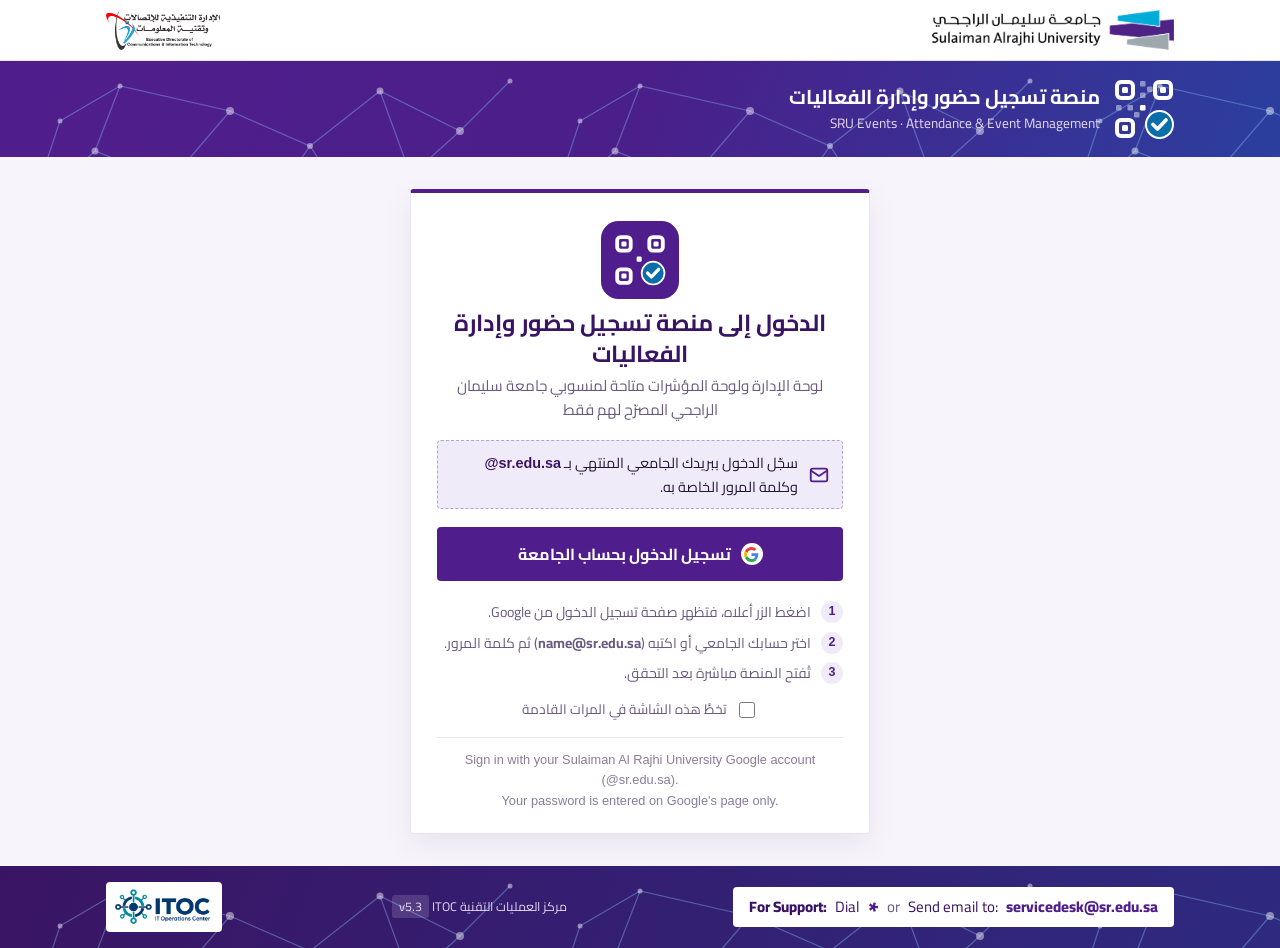
<file: index.html>
<!DOCTYPE html>
<html lang="ar" dir="rtl">
<head>
<meta charset="utf-8">
<meta name="viewport" content="width=device-width, initial-scale=1">
<meta name="version" content="5.3">
<title>تسجيل الدخول</title>
<link rel="icon" type="image/svg+xml" href="[data-uri]">
<link rel="apple-touch-icon" href="apple-touch-icon.png">
<link rel="preconnect" href="https://fonts.googleapis.com">
<link rel="preconnect" href="https://fonts.gstatic.com" crossorigin>
<link href="https://fonts.googleapis.com/css2?family=Cairo:wght@400;600;700;800&display=swap" rel="stylesheet">
<script>
  /* ▼▼▼ CONFIG — change per platform ▼▼▼ */
  var CONFIG = {
    WEB_APP_URL: "https://script.google.com/a/macros/sr.edu.sa/s/AKfycbz60Cf78S2Sr-kqqNytnZ51T4d-KA9jOjfLi05juL3gkk7K8-LDdbdSPSWmpkz78Y5x/exec",   // Apps Script deployment "Anyone within Sulaiman Al Rajhi University" (…/exec)
    TITLE:       "الدخول إلى منصة تسجيل حضور وإدارة الفعاليات",
    SUBTITLE:    "لوحة الإدارة ولوحة المؤشرات متاحة لمنسوبي جامعة سليمان الراجحي المصرّح لهم فقط",
    LOGO:        "[data-uri]",
    VERSION:     "5.3",
    KEY:         "events"                           // used for "skip next time"
  };
  /* ▲▲▲ CONFIG ▲▲▲ */
  var WEB_APP_URL = CONFIG.WEB_APP_URL;

  /* "Skip this screen next time" — per-browser preference; open with #login to show this screen again */
  (function () {
    try {
      /* ITOC single sign-on: one shared flag for every landing page on ictsru.github.io (valid 30 days; #sso-off clears it) */
      var ssoOk = location.hash === "#itoc" || (Date.now() - (+localStorage.getItem("itoc_sso") || 0)) < 2592000000;   /* #itoc = opened from the ITOC index (already signed in) */
      if (location.hash === "#sso-off") { localStorage.removeItem("itoc_sso"); ssoOk = false; }
      if (location.hash !== "#login" && location.hash !== "#sso-off" && (localStorage.getItem(CONFIG.KEY + "_skip_intro") === "1" || ssoOk) && /^https:\/\/script\.google\.com\//.test(WEB_APP_URL)) { localStorage.setItem("itoc_sso", String(Date.now())); location.replace(WEB_APP_URL); }
    } catch (e) {}
  })();
</script>
<style>
:root{
  --purple:#501e8c; --purple-dark:#3a1464; --purple-light:#f0ebf8;
  --blue:#0a6eaa; --teal:#0a8a96; --bg:#f7f5fb; --ink:#241436; --muted:#6b5a80;
  --border:rgba(80,30,140,.12); --radius:4px;
}
*{box-sizing:border-box}
html,body{height:100%}
body{margin:0;display:flex;flex-direction:column;min-height:100vh;background:var(--bg);color:var(--ink);font-family:"Cairo",Tahoma,Arial,sans-serif;line-height:1.6}
.container{max-width:1100px;margin:0 auto;padding:0 16px;width:100%}

/* Official header band: SRU right, ICTD left */
.band{background:#fff;border-bottom:1px solid var(--border)}
.band .container{display:flex;align-items:center;justify-content:space-between;gap:16px;padding-top:10px;padding-bottom:10px}
.band img{display:block;height:54px;width:auto;max-width:44vw;object-fit:contain}
.band .ictd{height:60px}
.bar{height:6px;background:linear-gradient(90deg,var(--purple-dark),var(--purple) 60%,var(--blue))}

main{flex:1;display:grid;place-items:center;padding:32px 16px}
.card{width:100%;max-width:460px;background:#fff;border:1px solid var(--border);border-top:4px solid var(--purple);border-radius:var(--radius);padding:28px 26px 22px;box-shadow:0 10px 30px rgba(58,20,100,.08);text-align:center}
.card .logo{height:78px;width:auto;margin:0 auto 8px;display:block}
h1{margin:6px 0 4px;font-size:1.45rem;color:var(--purple-dark);line-height:1.35}
.sub{margin:0 0 18px;color:var(--muted);font-size:.95rem}

.domain{display:flex;align-items:center;gap:10px;background:var(--purple-light);border:1px dashed rgba(80,30,140,.35);border-radius:var(--radius);padding:10px 12px;margin-bottom:18px;text-align:right}
.domain svg{flex:none;width:22px;height:22px;color:var(--purple)}
.domain b{font-family:Arial,sans-serif;direction:ltr;unicode-bidi:isolate;color:var(--purple-dark)}
.domain span{font-size:.9rem}

.btn{display:flex;align-items:center;justify-content:center;gap:10px;width:100%;background:var(--purple);color:#fff;text-decoration:none;font:700 1rem "Cairo",Tahoma,Arial,sans-serif;padding:12px 16px;border-radius:var(--radius);border:0;cursor:pointer;transition:background .15s}
.btn:hover,.btn:focus-visible{background:var(--purple-dark);outline:none}
.btn .g{width:22px;height:22px;background:#fff;border-radius:50%;display:grid;place-items:center;flex:none}
.btn .g svg{width:15px;height:15px}

.steps{list-style:none;margin:20px 0 4px;padding:0;text-align:right;font-size:.88rem;color:var(--muted)}
.steps li{display:flex;gap:10px;align-items:flex-start;margin-bottom:8px}
.steps .n{flex:none;width:22px;height:22px;border-radius:50%;background:var(--purple-light);color:var(--purple);font-weight:800;font-size:.78rem;display:grid;place-items:center;font-family:Arial,sans-serif}

.skip{display:flex;align-items:center;justify-content:center;gap:8px;margin-top:14px;font-size:.85rem;color:var(--muted);cursor:pointer;user-select:none}
.skip input{accent-color:var(--purple);width:16px;height:16px}

.en{margin-top:16px;padding-top:12px;border-top:1px solid var(--border);direction:ltr;font-size:.8rem;color:#8a7c9c;font-family:Arial,sans-serif}

footer{background:var(--purple-dark);color:#e6dcf5;font-size:.82rem}
footer .container{display:flex;flex-wrap:wrap;gap:6px 16px;justify-content:space-between;padding-top:12px;padding-bottom:12px}
footer .ver{font-family:Arial,sans-serif;background:rgba(255,255,255,.12);padding:0 8px;border-radius:3px}

@media (max-width:520px){
  .band img{height:38px}.band .ictd{height:44px}
  .card{padding:22px 18px 18px}
  .card .logo{height:62px}
  h1{font-size:1.25rem}
}
/* ===== SRU Brand Kit v1.0 — embedded fallback copy (the linked kit files below override it) ===== */
/*!
 * SRU Shell — brand bar + footer · v1.0 (2026-10-22)
 * الشريط الأبيض للشعارات + التذييل الموحّد لمشاريع ICTD / ITOC — جامعة سليمان الراجحي
 * Source of truth: SRU_IDENTITY.md (purple #501e8c, purple-dark #3a1464, blue #0a6eaa, radius 4px, Cairo, RTL)
 * Pair with sru-tech-bg.css (header band = .sru-tech-bg, footer = .sru-tech-bg-dark).
 */
.sru-brandbar{background:#fff;border-bottom:1px solid rgba(80,30,140,.12)}
.sru-brandbar .in{max-width:1100px;margin:0 auto;padding:10px 16px;display:flex;justify-content:space-between;align-items:center;gap:16px}
.sru-brandbar img{display:block;height:40px;width:auto;max-width:46%}
@media (max-width:480px){.sru-brandbar img{height:32px}}

.sru-footer{color:#fff}
.sru-footer .in{max-width:1100px;margin:0 auto;padding:16px;display:flex;justify-content:space-between;align-items:center;gap:16px;flex-wrap:wrap}
.sru-support{direction:ltr;background:#fff;color:#3a1464;border-radius:4px;padding:8px 16px;display:flex;align-items:center;gap:8px;flex-wrap:wrap;font-size:15px;font-family:'Cairo',Tahoma,Arial,sans-serif}
.sru-support b{font-weight:800}
.sru-support .star{font-size:26px;font-weight:800;line-height:.6;padding-top:8px;color:#501e8c}
.sru-support .or{color:#6b5a80}
.sru-support a{color:#501e8c;font-weight:800;text-decoration:none}
.sru-itoc{display:block;background:#fff;border-radius:4px;padding:5px 9px;line-height:0}
.sru-itoc img{height:40px;width:auto;display:block}
.sru-itoc:focus-visible,.sru-support a:focus-visible{outline:2px solid #fff;outline-offset:2px}
@media print{.sru-footer{display:none}}

/*!
 * SRU Tech Background · Network — v1.0 (2026-10-22)
 * نمط الخلفية التقنية الموحّد لمشاريع ICTD / ITOC — جامعة سليمان الراجحي
 * Approved: option C «شبكة متصلة متحركة» (Coffee with IT v3.4)
 *
 * Usage:
 *   <section class="hero sru-tech-bg">…</section>        ← purple header band
 *   <footer class="sru-tech-bg-dark">…</footer>          ← dark footer
 * Children stay above the pattern automatically (isolation + z-index:-1).
 * Motion stops for users with "reduce motion"; pattern is removed when printing.
 * Pair with: logos 40px high in the white brand bar, app mark 60px in the header band.
 */
/* ===== SRU Tech Background · Network (نمط الخلفية التقنية — شبكة متصلة متحركة) · v1.0 ===== */
.sru-tech-bg,.sru-tech-bg-dark{position:relative;overflow:hidden;isolation:isolate}
.sru-tech-bg{background:#501e8c linear-gradient(110deg,#501e8c 0%,#4a1f8a 50%,#2b3f9e 100%)}
.sru-tech-bg-dark{background:#3a1464 linear-gradient(110deg,#3a1464 0%,#2e2a80 100%)}
.sru-tech-bg::before,.sru-tech-bg-dark::before{content:"";position:absolute;inset:0;z-index:-1;pointer-events:none;
  background-image:url('data:image/svg+xml,%3Csvg%20xmlns%3D%22http%3A//www.w3.org/2000/svg%22%20width%3D%22520%22%20height%3D%22200%22%20viewBox%3D%220%200%20520%20200%22%3E%3Cg%20fill%3D%22none%22%20stroke%3D%22%238fd3ff%22%20stroke-opacity%3D%22.35%22%20stroke-width%3D%221.2%22%3E%3Cpath%20d%3D%22M30%20150L95%2090L170%20120L230%2050L310%2085L380%2030L460%2070L510%2020%22/%3E%3Cpath%20d%3D%22M95%2090L120%2025L230%2050%22/%3E%3Cpath%20d%3D%22M170%20120L250%20170L310%2085L360%20160L460%2070%22/%3E%3Cpath%20d%3D%22M380%2030L420%20140L360%20160%22/%3E%3Cpath%20d%3D%22M30%20150L60%2060L120%2025%22/%3E%3C/g%3E%3Cg%20fill%3D%22%23ffffff%22%20fill-opacity%3D%22.45%22%3E%3Ccircle%20cx%3D%2230%22%20cy%3D%22150%22%20r%3D%223%22/%3E%3Ccircle%20cx%3D%2295%22%20cy%3D%2290%22%20r%3D%223.5%22/%3E%3Ccircle%20cx%3D%22170%22%20cy%3D%22120%22%20r%3D%223%22/%3E%3Ccircle%20cx%3D%22230%22%20cy%3D%2250%22%20r%3D%224%22/%3E%3Ccircle%20cx%3D%22310%22%20cy%3D%2285%22%20r%3D%223%22/%3E%3Ccircle%20cx%3D%22380%22%20cy%3D%2230%22%20r%3D%223.5%22/%3E%3Ccircle%20cx%3D%22460%22%20cy%3D%2270%22%20r%3D%224%22/%3E%3Ccircle%20cx%3D%22510%22%20cy%3D%2220%22%20r%3D%222.5%22/%3E%3Ccircle%20cx%3D%22120%22%20cy%3D%2225%22%20r%3D%222.5%22/%3E%3Ccircle%20cx%3D%22250%22%20cy%3D%22170%22%20r%3D%223%22/%3E%3Ccircle%20cx%3D%22360%22%20cy%3D%22160%22%20r%3D%223%22/%3E%3Ccircle%20cx%3D%22420%22%20cy%3D%22140%22%20r%3D%222.5%22/%3E%3Ccircle%20cx%3D%2260%22%20cy%3D%2260%22%20r%3D%222.5%22/%3E%3C/g%3E%3C/svg%3E');background-size:520px 200px;animation:sruNetDrift 40s linear infinite}
@keyframes sruNetDrift{from{background-position:0 0}to{background-position:-520px 0}}
@media (prefers-reduced-motion:reduce){.sru-tech-bg::before,.sru-tech-bg-dark::before{animation:none}}
@media print{.sru-tech-bg,.sru-tech-bg-dark{background:#fff!important}.sru-tech-bg::before,.sru-tech-bg-dark::before{display:none}}
/* ===== end SRU Tech Background ===== */

/* Platform glue for SRU Brand Kit v1.0 (v5.2) */
.brand-band img{height:40px!important;width:auto!important;max-width:46vw!important}
@media(max-width:480px){.brand-band img{height:32px!important}}
.sru-footer .sru-foot-ver{font-size:12.5px;color:#e4d9f3;font-family:'Cairo',Tahoma,Arial,sans-serif}
.sru-footer .sru-foot-ver .v{direction:ltr;unicode-bidi:isolate;background:rgba(255,255,255,.14);padding:0 7px;border-radius:3px;margin-inline-start:4px}

.band img{height:40px!important}.band .ictd{height:40px!important}
@media (max-width:480px){.band img,.band .ictd{height:32px!important}}
.lp-hero{color:#fff;flex:none}
body>.sru-footer{flex:none}
.lp-hero .container{display:flex;align-items:center;gap:14px;padding-top:18px;padding-bottom:18px}
.lp-hero img{width:60px;height:60px;flex:none}
.lp-hero h2{margin:0;font-size:1.25rem;line-height:1.4}
.lp-hero p{margin:2px 0 0;font-size:.85rem;color:#e4d9f3;direction:ltr;text-align:right}
</style>
<link rel="stylesheet" href="https://ictsru.github.io/brand/css/sru-shell.css">
<link rel="stylesheet" href="https://ictsru.github.io/brand/css/sru-tech-bg.css">
</head>
<body>

<div class="band">
  <div class="container">
    <img src="[data-uri]" alt="جامعة سليمان الراجحي | Sulaiman Alrajhi University">
    <img class="ictd" src="[data-uri]" alt="الإدارة التنفيذية للاتصالات وتقنية المعلومات">
  </div>
</div>
<section class="lp-hero sru-tech-bg"><div class="container"><img src="[data-uri]" alt=""><div><h2>منصة تسجيل حضور وإدارة الفعاليات</h2><p>SRU Events · Attendance &amp; Event Management</p></div></div></section>

<main>
  <div class="card">
    <img class="logo" id="appLogo" src="[data-uri]" alt="">
    <h1 id="appTitle"></h1>
    <p class="sub" id="appSub"></p>

    <div class="domain">
      <svg viewBox="0 0 24 24" fill="none" stroke="currentColor" stroke-width="2" stroke-linecap="round" stroke-linejoin="round" aria-hidden="true"><rect x="3" y="5" width="18" height="14" rx="2"/><path d="m3 7 9 6 9-6"/></svg>
      <span>سجّل الدخول ببريدك الجامعي المنتهي بـ <b>@sr.edu.sa</b> وكلمة المرور الخاصة به.</span>
    </div>

    <a class="btn" id="go" href="#">
      <span class="g" aria-hidden="true">
        <svg viewBox="0 0 48 48"><path fill="#EA4335" d="M24 9.5c3.5 0 6.6 1.2 9.1 3.6l6.8-6.8C35.8 2.4 30.3 0 24 0 14.6 0 6.6 5.4 2.7 13.3l7.9 6.2C12.5 13.6 17.8 9.5 24 9.5z"/><path fill="#4285F4" d="M46.1 24.5c0-1.6-.1-3.1-.4-4.5H24v9h12.4c-.5 2.9-2.2 5.3-5.3 6.9l7.4 5.8c4.3-4 6.9-9.9 6.9-17.2z"/><path fill="#FBBC05" d="M10.6 28.5c-.5-1.4-.8-2.9-.8-4.5s.3-3.1.8-4.5l-7.9-6.2C1 16.6 0 20.2 0 24s1 7.4 2.7 10.7l7.9-6.2z"/><path fill="#34A853" d="M24 48c6.5 0 11.9-2.1 15.9-5.8l-7.4-5.8c-2.1 1.4-5.3 2.3-8.5 2.3-6.2 0-11.5-5.3-13.4-9.8l-7.9 6.2C6.6 42.6 14.6 48 24 48z"/></svg>
      </span>
      تسجيل الدخول بحساب الجامعة
    </a>

    <ol class="steps">
      <li><span class="n">1</span><span>اضغط الزر أعلاه، فتظهر صفحة تسجيل الدخول من Google.</span></li>
      <li><span class="n">2</span><span>اختر حسابك الجامعي أو اكتبه (<b dir="ltr">name@sr.edu.sa</b>) ثم كلمة المرور.</span></li>
      <li><span class="n">3</span><span>تُفتح المنصة مباشرة بعد التحقق.</span></li>
    </ol>

    <label class="skip"><input type="checkbox" id="skip"> تخطَّ هذه الشاشة في المرات القادمة</label>

    <div class="en">Sign in with your Sulaiman Al Rajhi University Google account (@sr.edu.sa).<br>Your password is entered on Google's page only.</div>
  </div>
</main>

<footer class="sru-footer sru-tech-bg-dark"><div class="in">
  <div class="sru-support"><b>For Support:</b> Dial <span class="star">*</span> <span class="or">or</span> Send email to: <a href="mailto:servicedesk@sr.edu.sa">servicedesk@sr.edu.sa</a></div>
  <span class="sru-foot-ver">مركز العمليات التقنية ITOC <span class="v" id="appVer"></span></span>
  <a class="sru-itoc" href="https://ictsru.github.io/ITOC/#forms" target="_blank" rel="noopener"><img src="[data-uri]" alt="ITOC — IT Operations Center"></a>
</div></footer>

<script>
  var go = document.getElementById("go"), skip = document.getElementById("skip");
  go.addEventListener("click", function () { try { localStorage.setItem("itoc_sso", String(Date.now())); } catch (e) {} });
  if (!/^https:\/\/script\.google\.com\//.test(WEB_APP_URL)) {
    go.removeAttribute("href"); go.style.opacity = ".6"; go.style.cursor = "not-allowed";
    go.insertAdjacentHTML("afterend", '<p style="color:#b3261e;font-size:.85rem;margin:8px 0 0">لم يُضبط رابط المنصة بعد — ضع رابط النشر الآمن في CONFIG.WEB_APP_URL داخل index.html.</p>');
  } else go.href = WEB_APP_URL;
  document.title = CONFIG.TITLE + " | SRU";
  document.getElementById("appTitle").textContent = CONFIG.TITLE;
  document.getElementById("appSub").textContent = CONFIG.SUBTITLE;
  document.getElementById("appLogo").src = CONFIG.LOGO;
  document.getElementById("appVer").textContent = "v" + CONFIG.VERSION;
  var SKIP_KEY = CONFIG.KEY + "_skip_intro";
  try { skip.checked = localStorage.getItem(SKIP_KEY) === "1"; } catch (e) {}
  skip.addEventListener("change", function () {
    try { skip.checked ? localStorage.setItem(SKIP_KEY, "1") : localStorage.removeItem(SKIP_KEY); } catch (e) {}
  });
</script>
</body>
</html>
</file>
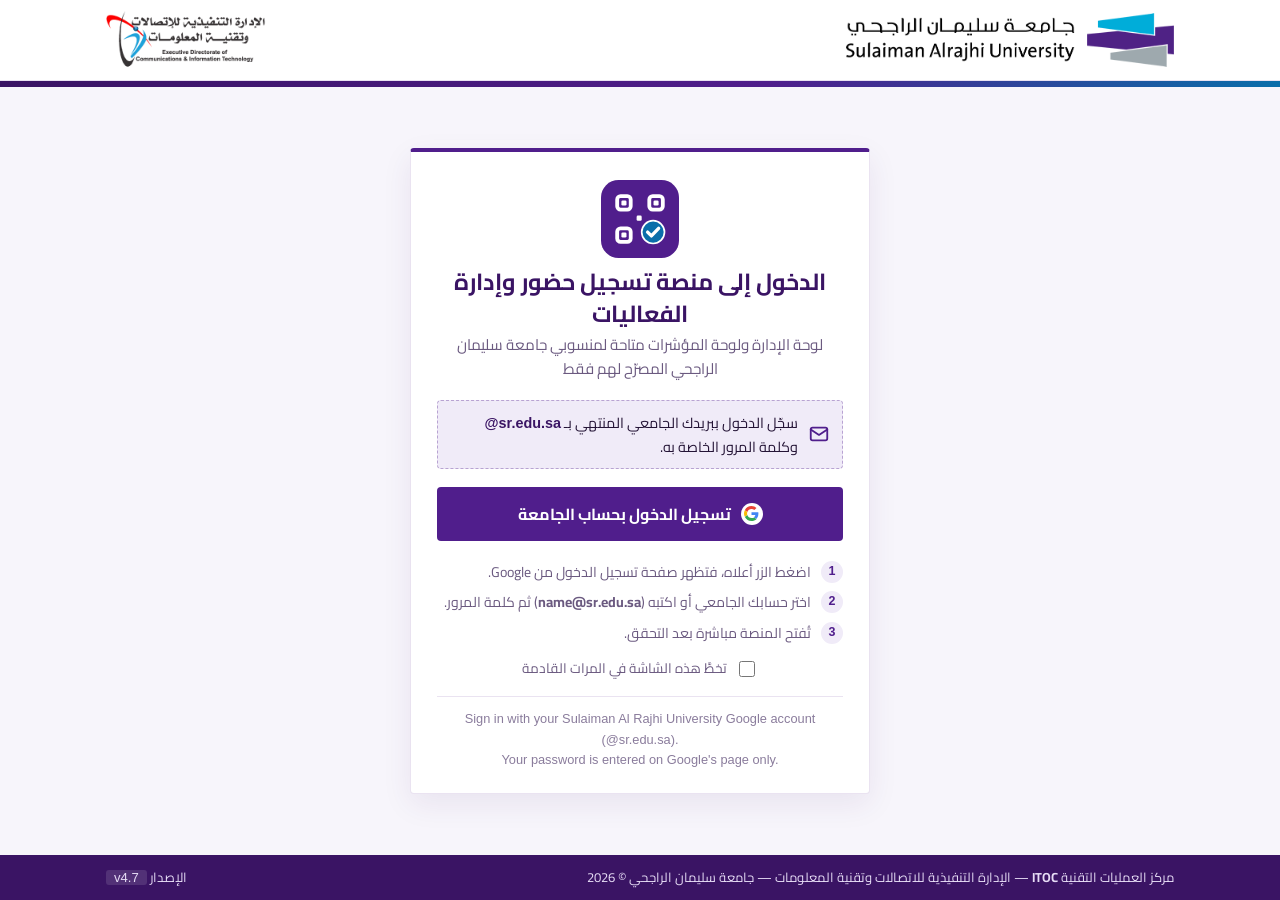
<file: github/index.html>
<!DOCTYPE html>
<html lang="ar" dir="rtl">
<head>
<meta charset="utf-8">
<meta name="viewport" content="width=device-width, initial-scale=1">
<meta name="version" content="4.7">
<title>تسجيل الدخول</title>
<link rel="icon" type="image/svg+xml" href="[data-uri]">
<link rel="apple-touch-icon" href="apple-touch-icon.png">
<link rel="preconnect" href="https://fonts.googleapis.com">
<link rel="preconnect" href="https://fonts.gstatic.com" crossorigin>
<link href="https://fonts.googleapis.com/css2?family=Cairo:wght@400;600;700;800&display=swap" rel="stylesheet">
<script>
  /* ▼▼▼ CONFIG — change per platform ▼▼▼ */
  var CONFIG = {
    WEB_APP_URL: "https://script.google.com/a/macros/sr.edu.sa/s/AKfycbz60Cf78S2Sr-kqqNytnZ51T4d-KA9jOjfLi05juL3gkk7K8-LDdbdSPSWmpkz78Y5x/exec",   // Apps Script deployment "Anyone within Sulaiman Al Rajhi University" (…/exec)
    TITLE:       "الدخول إلى منصة تسجيل حضور وإدارة الفعاليات",
    SUBTITLE:    "لوحة الإدارة ولوحة المؤشرات متاحة لمنسوبي جامعة سليمان الراجحي المصرّح لهم فقط",
    LOGO:        "[data-uri]",
    VERSION:     "4.7",
    KEY:         "events"                           // used for "skip next time"
  };
  /* ▲▲▲ CONFIG ▲▲▲ */
  var WEB_APP_URL = CONFIG.WEB_APP_URL;

  /* "Skip this screen next time" — per-browser preference; open with #login to show this screen again */
  (function () {
    try {
      if (location.hash !== "#login" && localStorage.getItem(CONFIG.KEY + "_skip_intro") === "1" && /^https:\/\/script\.google\.com\//.test(WEB_APP_URL)) location.replace(WEB_APP_URL);
    } catch (e) {}
  })();
</script>
<style>
:root{
  --purple:#501e8c; --purple-dark:#3a1464; --purple-light:#f0ebf8;
  --blue:#0a6eaa; --teal:#0a8a96; --bg:#f7f5fb; --ink:#241436; --muted:#6b5a80;
  --border:rgba(80,30,140,.12); --radius:4px;
}
*{box-sizing:border-box}
html,body{height:100%}
body{margin:0;display:flex;flex-direction:column;min-height:100vh;background:var(--bg);color:var(--ink);font-family:"Cairo",Tahoma,Arial,sans-serif;line-height:1.6}
.container{max-width:1100px;margin:0 auto;padding:0 16px;width:100%}

/* Official header band: SRU right, ICTD left */
.band{background:#fff;border-bottom:1px solid var(--border)}
.band .container{display:flex;align-items:center;justify-content:space-between;gap:16px;padding-top:10px;padding-bottom:10px}
.band img{display:block;height:54px;width:auto;max-width:44vw;object-fit:contain}
.band .ictd{height:60px}
.bar{height:6px;background:linear-gradient(90deg,var(--purple-dark),var(--purple) 60%,var(--blue))}

main{flex:1;display:grid;place-items:center;padding:32px 16px}
.card{width:100%;max-width:460px;background:#fff;border:1px solid var(--border);border-top:4px solid var(--purple);border-radius:var(--radius);padding:28px 26px 22px;box-shadow:0 10px 30px rgba(58,20,100,.08);text-align:center}
.card .logo{height:78px;width:auto;margin:0 auto 8px;display:block}
h1{margin:6px 0 4px;font-size:1.45rem;color:var(--purple-dark);line-height:1.35}
.sub{margin:0 0 18px;color:var(--muted);font-size:.95rem}

.domain{display:flex;align-items:center;gap:10px;background:var(--purple-light);border:1px dashed rgba(80,30,140,.35);border-radius:var(--radius);padding:10px 12px;margin-bottom:18px;text-align:right}
.domain svg{flex:none;width:22px;height:22px;color:var(--purple)}
.domain b{font-family:Arial,sans-serif;direction:ltr;unicode-bidi:isolate;color:var(--purple-dark)}
.domain span{font-size:.9rem}

.btn{display:flex;align-items:center;justify-content:center;gap:10px;width:100%;background:var(--purple);color:#fff;text-decoration:none;font:700 1rem "Cairo",Tahoma,Arial,sans-serif;padding:12px 16px;border-radius:var(--radius);border:0;cursor:pointer;transition:background .15s}
.btn:hover,.btn:focus-visible{background:var(--purple-dark);outline:none}
.btn .g{width:22px;height:22px;background:#fff;border-radius:50%;display:grid;place-items:center;flex:none}
.btn .g svg{width:15px;height:15px}

.steps{list-style:none;margin:20px 0 4px;padding:0;text-align:right;font-size:.88rem;color:var(--muted)}
.steps li{display:flex;gap:10px;align-items:flex-start;margin-bottom:8px}
.steps .n{flex:none;width:22px;height:22px;border-radius:50%;background:var(--purple-light);color:var(--purple);font-weight:800;font-size:.78rem;display:grid;place-items:center;font-family:Arial,sans-serif}

.skip{display:flex;align-items:center;justify-content:center;gap:8px;margin-top:14px;font-size:.85rem;color:var(--muted);cursor:pointer;user-select:none}
.skip input{accent-color:var(--purple);width:16px;height:16px}

.en{margin-top:16px;padding-top:12px;border-top:1px solid var(--border);direction:ltr;font-size:.8rem;color:#8a7c9c;font-family:Arial,sans-serif}

footer{background:var(--purple-dark);color:#e6dcf5;font-size:.82rem}
footer .container{display:flex;flex-wrap:wrap;gap:6px 16px;justify-content:space-between;padding-top:12px;padding-bottom:12px}
footer .ver{font-family:Arial,sans-serif;background:rgba(255,255,255,.12);padding:0 8px;border-radius:3px}

@media (max-width:520px){
  .band img{height:38px}.band .ictd{height:44px}
  .card{padding:22px 18px 18px}
  .card .logo{height:62px}
  h1{font-size:1.25rem}
}
</style>
</head>
<body>

<div class="band">
  <div class="container">
    <img src="[data-uri]" alt="جامعة سليمان الراجحي | Sulaiman Alrajhi University">
    <img class="ictd" src="[data-uri]" alt="الإدارة التنفيذية للاتصالات وتقنية المعلومات">
  </div>
</div>
<div class="bar"></div>

<main>
  <div class="card">
    <img class="logo" id="appLogo" src="[data-uri]" alt="">
    <h1 id="appTitle"></h1>
    <p class="sub" id="appSub"></p>

    <div class="domain">
      <svg viewBox="0 0 24 24" fill="none" stroke="currentColor" stroke-width="2" stroke-linecap="round" stroke-linejoin="round" aria-hidden="true"><rect x="3" y="5" width="18" height="14" rx="2"/><path d="m3 7 9 6 9-6"/></svg>
      <span>سجّل الدخول ببريدك الجامعي المنتهي بـ <b>@sr.edu.sa</b> وكلمة المرور الخاصة به.</span>
    </div>

    <a class="btn" id="go" href="#">
      <span class="g" aria-hidden="true">
        <svg viewBox="0 0 48 48"><path fill="#EA4335" d="M24 9.5c3.5 0 6.6 1.2 9.1 3.6l6.8-6.8C35.8 2.4 30.3 0 24 0 14.6 0 6.6 5.4 2.7 13.3l7.9 6.2C12.5 13.6 17.8 9.5 24 9.5z"/><path fill="#4285F4" d="M46.1 24.5c0-1.6-.1-3.1-.4-4.5H24v9h12.4c-.5 2.9-2.2 5.3-4.7 6.9l7.4 5.8c4.3-4 6.9-9.9 6.9-17.2z"/><path fill="#FBBC05" d="M10.6 28.5c-.5-1.4-.8-2.9-.8-4.5s.3-3.1.8-4.5l-7.9-6.2C1 16.6 0 20.2 0 24s1 7.4 2.7 10.7l7.9-6.2z"/><path fill="#34A853" d="M24 48c6.5 0 11.9-2.1 15.9-5.8l-7.4-5.8c-2.1 1.4-4.8 2.3-8.5 2.3-6.2 0-11.5-4.7-13.4-9.8l-7.9 6.2C6.6 42.6 14.6 48 24 48z"/></svg>
      </span>
      تسجيل الدخول بحساب الجامعة
    </a>

    <ol class="steps">
      <li><span class="n">1</span><span>اضغط الزر أعلاه، فتظهر صفحة تسجيل الدخول من Google.</span></li>
      <li><span class="n">2</span><span>اختر حسابك الجامعي أو اكتبه (<b dir="ltr">name@sr.edu.sa</b>) ثم كلمة المرور.</span></li>
      <li><span class="n">3</span><span>تُفتح المنصة مباشرة بعد التحقق.</span></li>
    </ol>

    <label class="skip"><input type="checkbox" id="skip"> تخطَّ هذه الشاشة في المرات القادمة</label>

    <div class="en">Sign in with your Sulaiman Al Rajhi University Google account (@sr.edu.sa).<br>Your password is entered on Google's page only.</div>
  </div>
</main>

<footer>
  <div class="container">
    <div>مركز العمليات التقنية <b dir="ltr">ITOC</b> — الإدارة التنفيذية للاتصالات وتقنية المعلومات — جامعة سليمان الراجحي © 2026</div>
    <div>الإصدار <span class="ver" dir="ltr" id="appVer"></span></div>
  </div>
</footer>

<script>
  var go = document.getElementById("go"), skip = document.getElementById("skip");
  if (!/^https:\/\/script\.google\.com\//.test(WEB_APP_URL)) {
    go.removeAttribute("href"); go.style.opacity = ".6"; go.style.cursor = "not-allowed";
    go.insertAdjacentHTML("afterend", '<p style="color:#b3261e;font-size:.85rem;margin:8px 0 0">لم يُضبط رابط المنصة بعد — ضع رابط النشر الآمن في CONFIG.WEB_APP_URL داخل index.html.</p>');
  } else go.href = WEB_APP_URL;
  document.title = CONFIG.TITLE + " | SRU";
  document.getElementById("appTitle").textContent = CONFIG.TITLE;
  document.getElementById("appSub").textContent = CONFIG.SUBTITLE;
  document.getElementById("appLogo").src = CONFIG.LOGO;
  document.getElementById("appVer").textContent = "v" + CONFIG.VERSION;
  var SKIP_KEY = CONFIG.KEY + "_skip_intro";
  try { skip.checked = localStorage.getItem(SKIP_KEY) === "1"; } catch (e) {}
  skip.addEventListener("change", function () {
    try { skip.checked ? localStorage.setItem(SKIP_KEY, "1") : localStorage.removeItem(SKIP_KEY); } catch (e) {}
  });
</script>
</body>
</html>
</file>
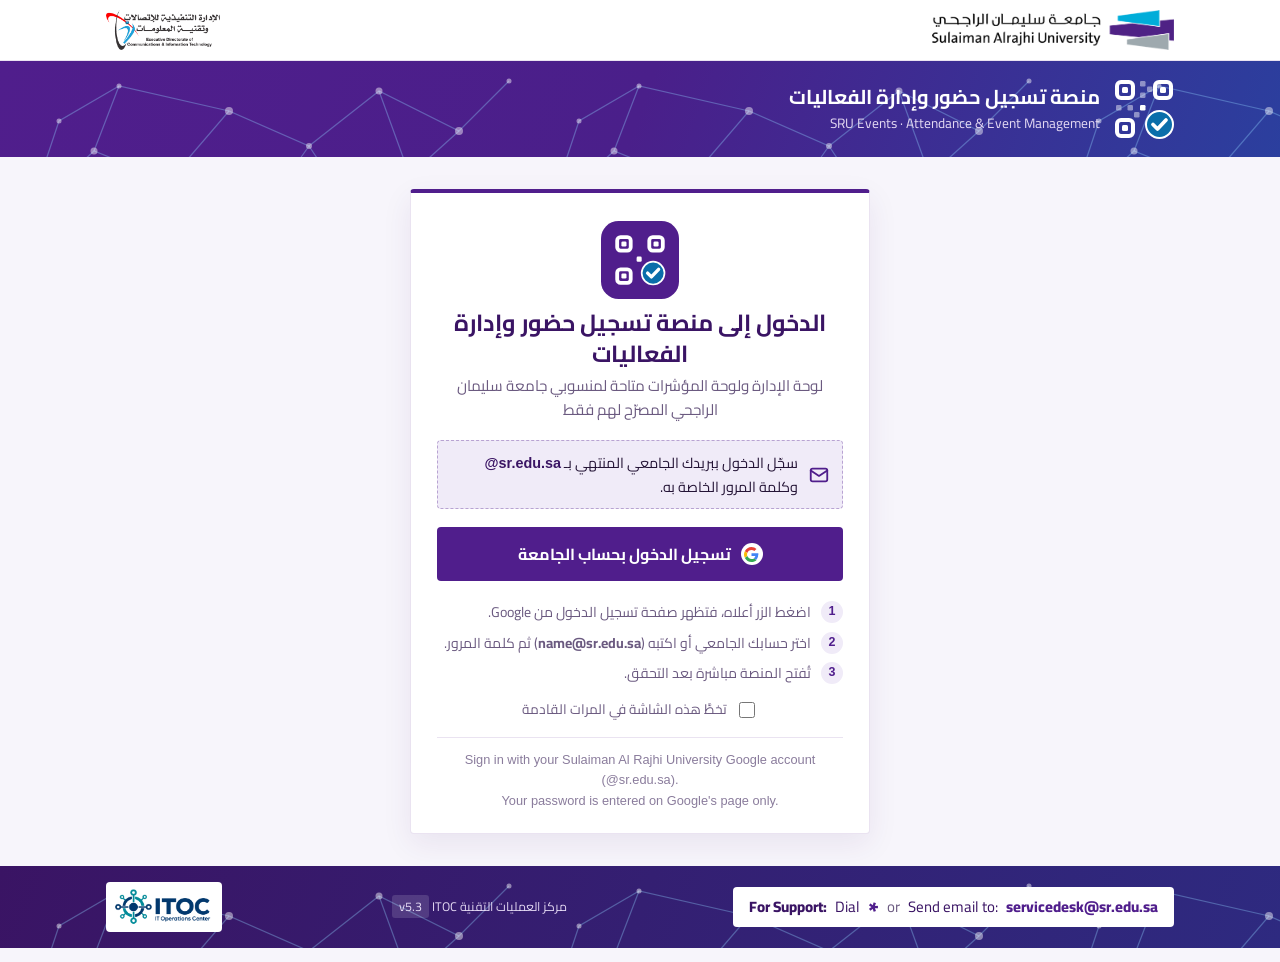
<file: dashboard.html>
<!doctype html>
<html lang="ar" dir="rtl"><head><meta charset="utf-8"><meta name="viewport" content="width=device-width,initial-scale=1">
<title>لوحة مؤشرات الفعاليات — v5.3</title>
<meta http-equiv="refresh" content="0; url=index.html">
<style>body{font-family:Cairo,Tahoma,Arial,sans-serif;background:#f7f5fb;color:#241436;display:grid;place-items:center;min-height:100vh;margin:0}</style>
</head><body><p>انتقلت لوحة المؤشرات إلى المنصة الآمنة — <a href="index.html">تسجيل الدخول بحساب الجامعة</a> · v5.3</p></body></html>
</file>
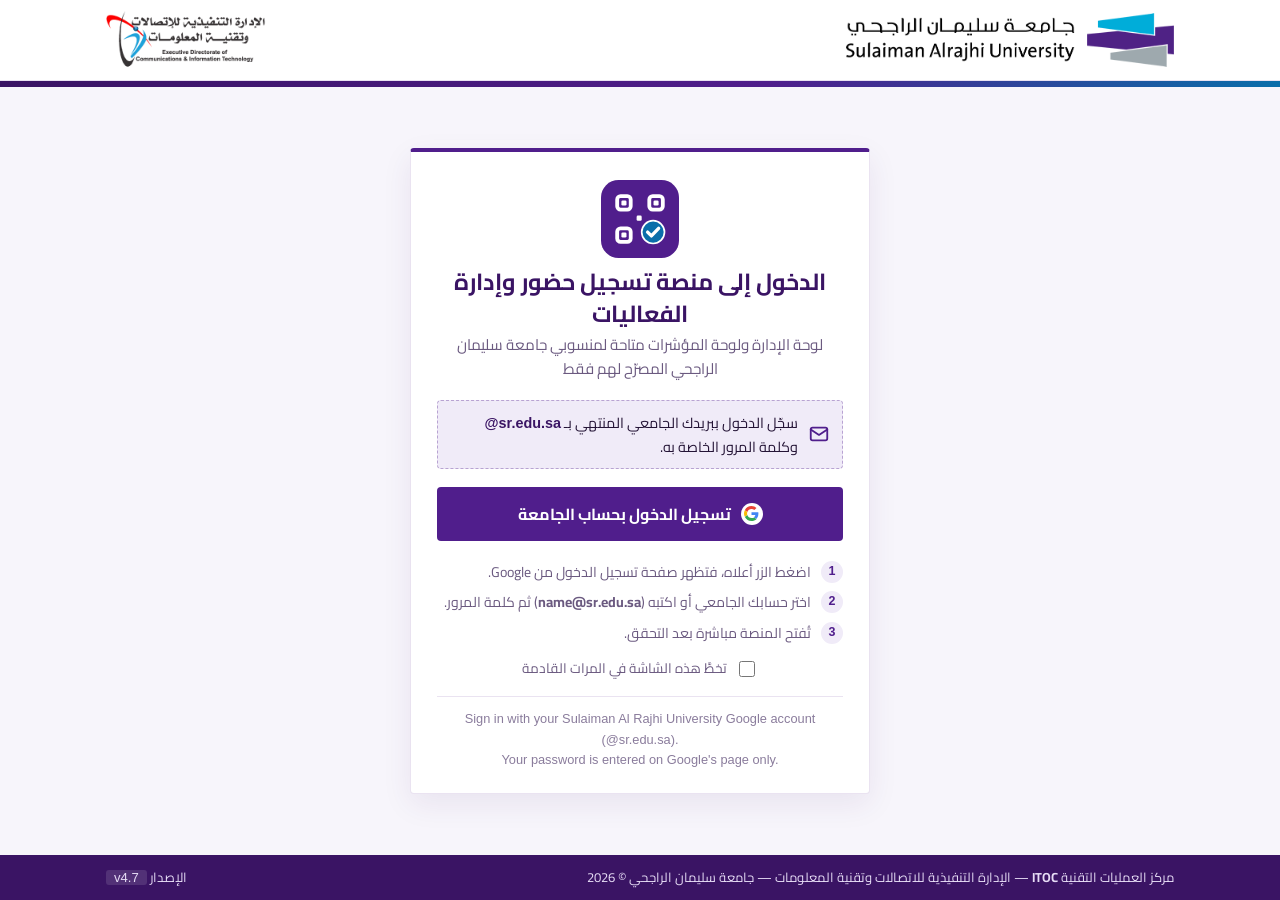
<file: github/dashboard.html>
<!doctype html>
<html lang="ar" dir="rtl"><head><meta charset="utf-8"><meta name="viewport" content="width=device-width,initial-scale=1">
<title>لوحة مؤشرات الفعاليات — v4.7</title>
<meta http-equiv="refresh" content="0; url=index.html">
<style>body{font-family:Cairo,Tahoma,Arial,sans-serif;background:#f7f5fb;color:#241436;display:grid;place-items:center;min-height:100vh;margin:0}</style>
</head><body><p>انتقلت لوحة المؤشرات إلى المنصة الآمنة — <a href="index.html">تسجيل الدخول بحساب الجامعة</a> · v4.7</p></body></html>
</file>
